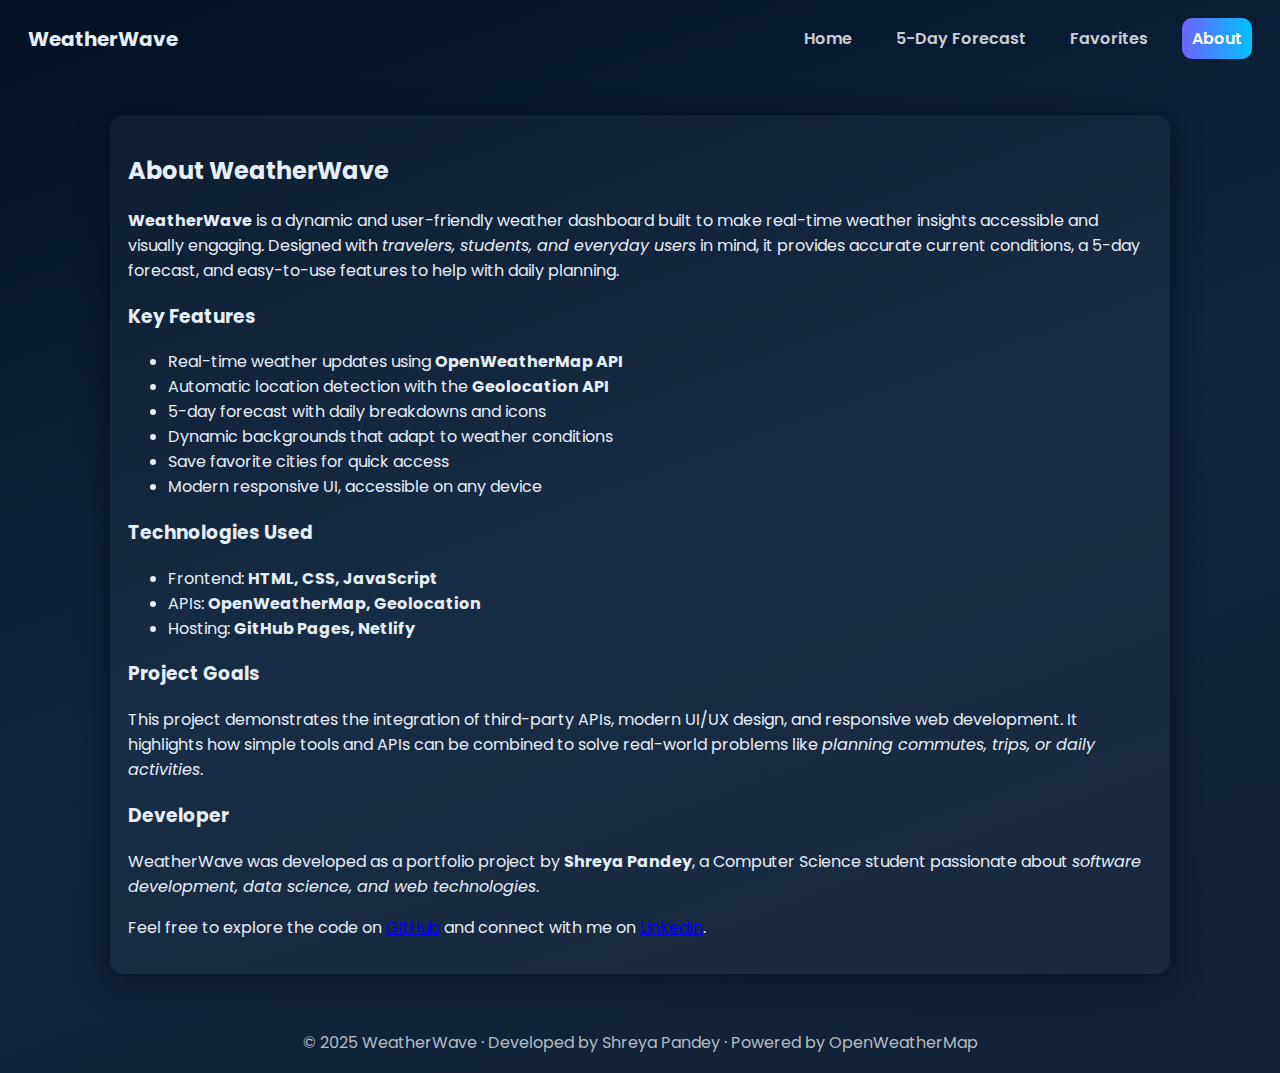
<file: about.html>
<!doctype html>
<html lang="en">
<head>
  <meta charset="utf-8" />
  <meta name="viewport" content="width=device-width,initial-scale=1" />
  <title>About — WeatherWave</title>
  <link href="https://fonts.googleapis.com/css2?family=Poppins:wght@300;400;600;700&display=swap" rel="stylesheet">
  <link rel="stylesheet" href="css/styles.css">
</head>
<body data-page="about">
  <header class="nav">
    <div class="brand"><a href="index.html">WeatherWave</a></div>
    <nav>
      <a href="index.html">Home</a>
      <a href="forecast.html">5-Day Forecast</a>
      <a href="favorites.html">Favorites</a>
      <a href="about.html" class="active">About</a>
    </nav>
  </header>

  <main class="container">
    <section class="card">
      <h2>About WeatherWave</h2>
      <p>
        <strong>WeatherWave</strong> is a dynamic and user-friendly weather dashboard built to make
        real-time weather insights accessible and visually engaging. 
        Designed with <em>travelers, students, and everyday users</em> in mind, it provides
        accurate current conditions, a 5-day forecast, and easy-to-use features to 
        help with daily planning.
      </p>

      <h3> Key Features</h3>
      <ul>
        <li>Real-time weather updates using <strong>OpenWeatherMap API</strong></li>
        <li>Automatic location detection with the <strong>Geolocation API</strong></li>
        <li>5-day forecast with daily breakdowns and icons</li>
        <li>Dynamic backgrounds that adapt to weather conditions</li>
        <li>Save favorite cities for quick access</li>
        <li>Modern responsive UI, accessible on any device</li>
      </ul>

      <h3> Technologies Used</h3>
      <ul>
        <li>Frontend: <strong>HTML, CSS, JavaScript</strong></li>
        <li>APIs: <strong>OpenWeatherMap, Geolocation</strong></li>
        <li>Hosting: <strong>GitHub Pages, Netlify</strong></li>
      </ul>

      <h3> Project Goals</h3>
      <p>
        This project demonstrates the integration of third-party APIs, modern UI/UX design, 
        and responsive web development. It highlights how simple tools and APIs can be combined
        to solve real-world problems like <em>planning commutes, trips, or daily activities</em>.
      </p>

      <h3> Developer</h3>
      <p>
        WeatherWave was developed as a portfolio project by 
        <strong>Shreya Pandey</strong>, a Computer Science student passionate about 
        <em>software development, data science, and web technologies</em>.
      </p>
      <p>
        Feel free to explore the code on 
        <a href="https://github.com/Shreyap270405/FWD-Dynamic-Weather-Dashboard.git" target="_blank">GitHub</a> 
        and connect with me on 
        <a href="https://www.linkedin.com/in/shreyap270405 " target="_blank">LinkedIn</a>.
      </p>
    </section>
  </main>

  <footer class="footer">
    <div>© 2025 WeatherWave · Developed by Shreya Pandey · Powered by OpenWeatherMap

</div>
  </footer>

  <script defer src="js/app.js"></script>
</body>
</html>
</file>
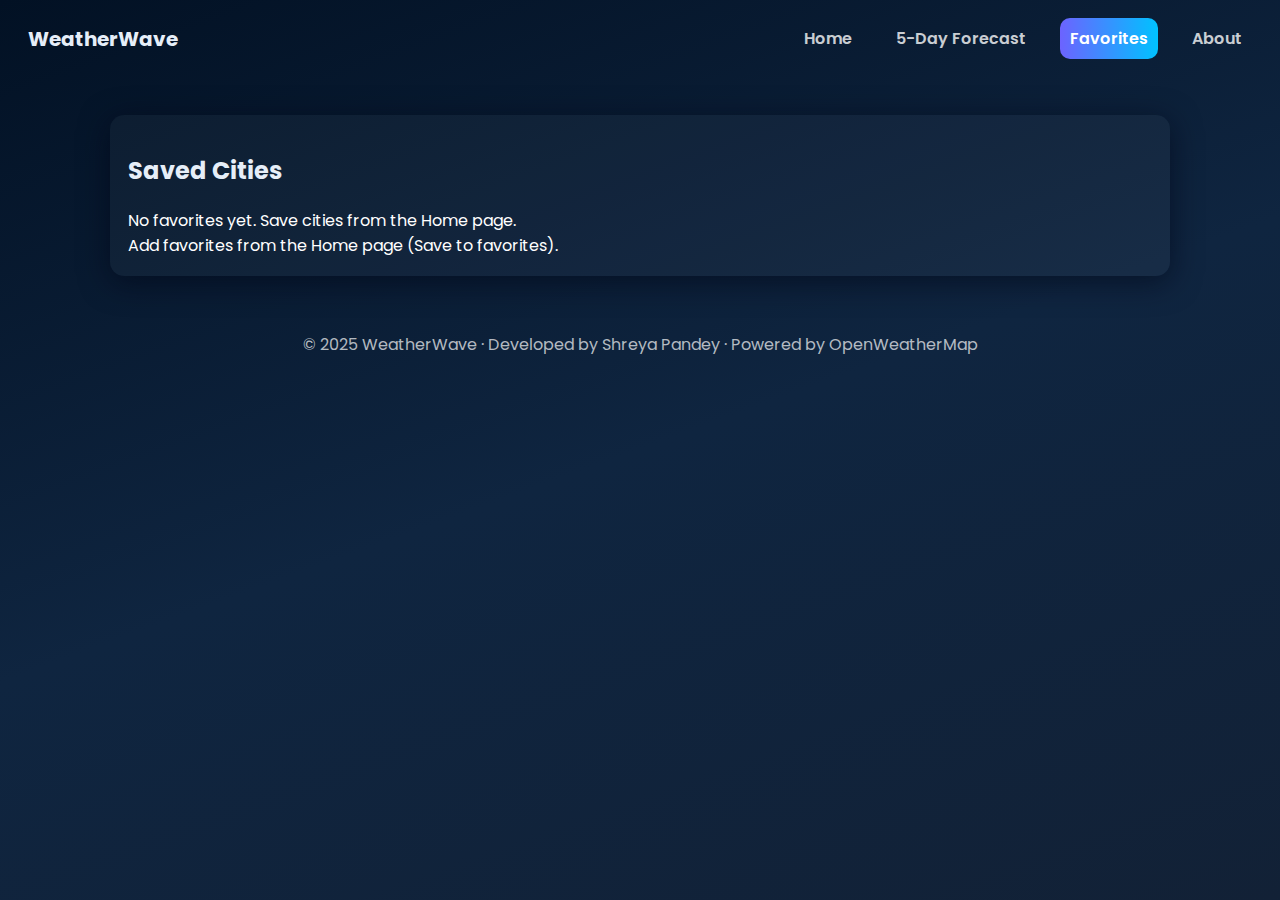
<file: favorites.html>
<!doctype html>
<html lang="en">
<head>
  <meta charset="utf-8" />
  <meta name="viewport" content="width=device-width,initial-scale=1" />
  <title>Favorites — WeatherWave</title>
  <link href="https://fonts.googleapis.com/css2?family=Poppins:wght@300;400;600;700&display=swap" rel="stylesheet">
  <link rel="stylesheet" href="css/styles.css">
</head>
<body data-page="favorites">
  <header class="nav">
    <div class="brand"><a href="index.html">WeatherWave</a></div>
    <nav>
      <a href="index.html">Home</a>
      <a href="forecast.html">5-Day Forecast</a>
      <a href="favorites.html" class="active">Favorites</a>
      <a href="about.html">About</a>
    </nav>
  </header>

  <main class="container">
    <section class="favorites-section">
      <div class="card">
        <h2>Saved Cities</h2>
        <div id="favoritesList" class="favorites-list muted">
         
        </div>
        <div class="muted">  Add favorites from the Home page (Save to favorites).</div>
      </div>
    </section>
  </main>

  <footer class="footer">
    <div>© 2025 WeatherWave · Developed by Shreya Pandey · Powered by OpenWeatherMap

</div>
  </footer>

  <script defer src="js/app.js"></script>
</body>
</html>
</file>
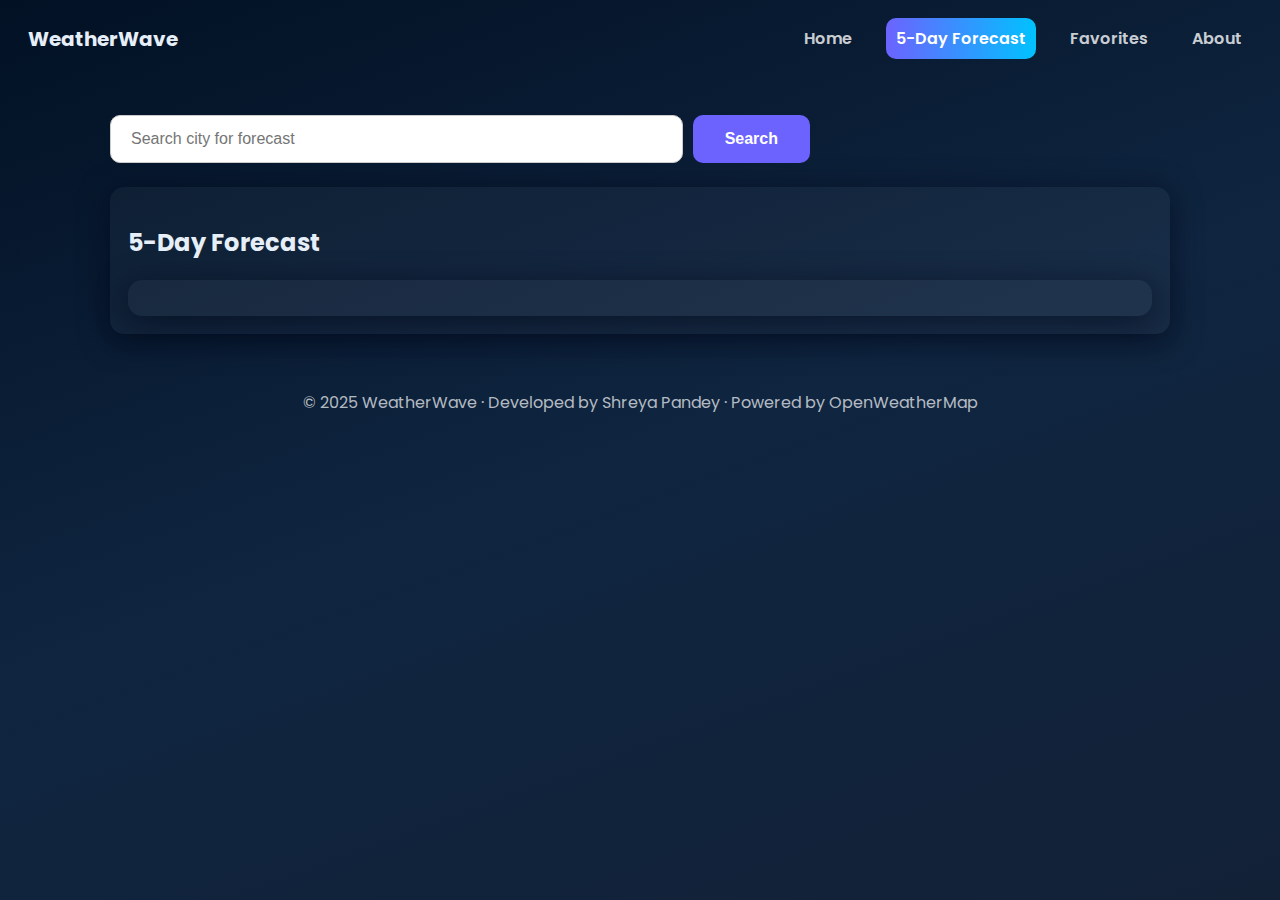
<file: forecast.html>
<!doctype html>
<html lang="en">
<head>
  <meta charset="utf-8" />
  <meta name="viewport" content="width=device-width,initial-scale=1" />
  <title>5-Day Forecast — WeatherWave</title>
  <link href="https://fonts.googleapis.com/css2?family=Poppins:wght@300;400;600;700&display=swap" rel="stylesheet">
  <link rel="stylesheet" href="css/styles.css">
</head>
<body data-page="forecast">
  <header class="nav">
    <div class="brand"><a href="index.html">WeatherWave</a></div>
    <nav>
      <a href="index.html">Home</a>
      <a href="forecast.html" class="active">5-Day Forecast</a>
      <a href="favorites.html">Favorites</a>
      <a href="about.html">About</a>
    </nav>
  </header>

  <main class="container">
    <section class="forecast-section">
      <div class="controls small">
        <input id="forecastSearch" placeholder="Search city for forecast" />
        <button id="forecastSearchBtn" class="btn">Search</button>
      </div>

      <div class="card forecast-main">
        <h2 id="forecastTitle">5-Day Forecast</h2>

        <div id="forecastDays" class="forecast-grid">
          
        </div>

        <div id="detailList" class="detail-list card muted"></div>
      </div>
    </section>
  </main>

  <footer class="footer">
    <div>© 2025 WeatherWave · Developed by Shreya Pandey · Powered by OpenWeatherMap
</div>
  </footer>

  <script defer src="js/app.js"></script>
</body>
</html>
</file>
<file: css/styles.css>
:root{
  --bg:#0f1724;
  --card-bg: rgba(255, 255, 255, 0.037);
  --glass: rgba(255,255,255,0.04);
  --accent: #6c63ff;
  --accent-2: #00c2ff;
  --muted: rgb(255, 255, 255);
  --text: #e6eef8;
  --radius: 14px;
  font-family: 'Poppins', system-ui, -apple-system, 'Segoe UI', Roboto, 'Helvetica Neue', Arial;
}

*{box-sizing:border-box}

body{
  margin:0;
  background: linear-gradient(160deg,#021124 0%, #0f2540 50%, #122136 100%);
  color:var(--text);
  -webkit-font-smoothing:antialiased;
  -moz-osx-font-smoothing:grayscale;
  min-height:100vh;
}


.nav{
  display:flex;
  justify-content:space-between;
  align-items:center;
  padding:18px 28px;
  gap:16px;
  flex-wrap:wrap; 
}
.brand a{color:var(--text); font-weight:700; text-decoration:none; font-size:20px}
.nav nav a{color:rgba(255,255,255,0.8); text-decoration:none; margin-left:16px; padding:8px 10px; border-radius:10px; font-weight:600}
.nav nav a.active, .nav nav a:hover{background:linear-gradient(90deg,var(--accent),var(--accent-2)); color:#fff}
.nav nav {
    display: flex;
    gap: 8px;
    flex-wrap: wrap; 
}


.container{max-width:1100px; margin:18px auto; padding:20px}


.hero .controls{display:flex; flex-direction:column; gap:14px; margin-bottom:18px}
.search{display:flex; gap:10px}
.search input{flex:1; padding:12px 14px; border-radius:10px; border:0; background:var(--glass); color:var(--text)}
.btn {
    background: var(--accent);
    color: white;
    border: 0;
    padding: 10px 14px;
    border-radius: 10px;
    cursor: pointer;
    font-weight: 600;
}
.btn.outline{background:transparent; border:1px solid rgba(255,255,255,0.06)}
.btn.ghost{background:transparent; color:var(--text); border:1px dashed rgba(255,255,255,0.06)}
.btn.accent{background:linear-gradient(90deg,var(--accent),var(--accent-2))}


.weather-wrap{display:grid; grid-template-columns: 1fr 360px; gap:20px; align-items:start}
.card{background:var(--card-bg); border-radius:var(--radius); padding:18px; box-shadow: 0 6px 30px rgba(2,6,23,0.6)}
.weather-card .top{display:flex; justify-content:space-between; align-items:center}
.weather-card h2{margin:0; font-size:22px}
.weather-card .muted{color:var(--muted)}
.icon-wrap img{width:96px; height:96px}
.main-row{display:flex; gap:20px; margin-top:10px}
.temp{font-size:44px; font-weight:700}
.details{display:flex; flex-direction:column; gap:6px; color:var(--muted)}

.meta{display:flex; gap:18px; margin-top:12px; color:var(--muted)}


.quick-forecast h3{margin-top:0}
.forecast-row{display:flex; gap:8px; margin-top:12px; flex-wrap:wrap}
.minicard{background:linear-gradient(180deg, rgba(255,255,255,0.03), rgba(255,255,255,0.01)); border-radius:10px; padding:8px; width:64px; text-align:center}
.minicard img{width:48px;height:48px}


.forecast-grid{display:grid; grid-template-columns: repeat(auto-fit,minmax(140px,1fr)); gap:12px; margin-top:12px}
.day-card{padding:12px; border-radius:12px; text-align:center; background:linear-gradient(180deg, rgba(255,255,255,0.02), rgba(255,255,255,0.01)); margin-bottom: 18px;}


.favorites-list{display:flex; flex-direction:column; gap:8px; flex-wrap:nowrap}
.favorite-item{padding:10px 12px; border-radius:10px; background:linear-gradient(90deg, rgba(255,255,255,0.02), rgba(255,255,255,0.01)); display:flex; gap:10px; align-items:center}


.footer{padding:18px; text-align:center; color:rgba(255,255,255,0.7)}


@media (max-width:900px){
  .weather-wrap{grid-template-columns:1fr}
  .nav{padding:12px}
  .container{padding:12px}
}

@media (max-width: 700px) {
    .nav {
        flex-direction: column;
        align-items: stretch;
        padding: 12px;
        gap: 10px;
    }
    .nav nav {
        justify-content: center;
        gap: 4px;
    }
    .brand {
        text-align: center;
        margin-bottom: 8px;
    }
}


.weather-bg {
  transition: background 0.8s ease;
}
.weather-bg.clear { background: url('ClearSky.jpg') center center/cover no-repeat, linear-gradient(160deg,#ffd07a 0%, #ffdca3 100%); color:#122; }
.weather-bg.clouds { background: url('CloudySky.jpg') center center/cover no-repeat, linear-gradient(160deg,#cfd9df 0%, #e2ebf0 100%); color: rgb(241, 244, 244); }
.weather-bg.rain { background: url('Rainyw.jpeg') center center/cover no-repeat, linear-gradient(160deg,#3a7bd5 0%, #00d2ff 100%); color:#fff; }
.weather-bg.snow { background: url('Snowy.jpg') center center/cover no-repeat, linear-gradient(160deg,#e6f0ff 0%, #ffffff 100%); color:#122; }
.weather-bg.thunder { background: url('Thunder.jpg') center center/cover no-repeat, linear-gradient(160deg,#0f1724 0%, #1f2a44 100%); color:#fff; }
.weather-bg.fog { background: url('Fog.jpg') center center/cover no-repeat, linear-gradient(160deg,#757f9a 0%, #d7dde8 100%); color:rgb(255, 255, 255); }


.muted{color:var(--muted)}
.small{max-width:540px; display:flex; gap:8px}


.search input {
    background-color: #ffffff92 !important;
    color: #000;
    border: 1px solid #cccccc9c; 
}



.controls.small {
    display: flex;
    gap: 10px;
    margin-bottom: 24px;
    width: 100%;
    max-width: 700px; 
}

.controls.small input {
    flex: 1;
    padding: 12px 20px; 
    border-radius: 10px;
    background: #fff;
    color: #000;
    border: 1px solid #ccc;
    font-size: 1rem;
    box-sizing: border-box;
}

.controls.small .btn {
    border-radius: 10px;
    padding: 12px 32px; 
    font-size: 1rem;
    height: 48px;
}


.action-row {
    display: flex;
    gap: 10px;
    flex-wrap: wrap;
}

.action-row .btn,
.action-row a.btn {
    min-width: 140px;
    padding: 12px 18px;
    border-radius: 10px;
    font-size: 1rem;
    text-align: center;
    box-sizing: border-box;
    margin-bottom: 0;
}

@media (max-width: 700px) {
    .action-row {
        flex-direction: column;
        gap: 10px;
        align-items: stretch;
        width: 100%;
    }
    .action-row .btn,
    .action-row a.btn {
        width: 100%;
        min-width: unset;
        margin-bottom: 0;
        font-size: 1rem;
        padding: 12px 0;
    }
}


#viewForecastBtn {
    text-decoration: none;
}


#locBtn,
#viewForecastBtn {
    background: linear-gradient(90deg, var(--accent), var(--accent-2));
    color: #fff;
    border: none;
    border-radius: 10px;
    font-weight: 600;
    padding: 12px 18px;
    box-sizing: border-box;
    text-align: center;
    cursor: pointer;
    transition: background 0.2s;
}

#locBtn:hover,
#viewForecastBtn:hover {
    filter: brightness(1.08);
}


#locBtn,
#viewForecastBtn,
#saveBtn {
    background: rgba(255, 255, 255, 0.57) !important;
    color: #122 !important;
    border: none;
    border-radius: 10px;
    font-weight: 600;
    padding: 12px 18px;
    box-sizing: border-box;
    text-align: center;
    cursor: pointer;
    transition: background 0.2s, color 0.2s;
}

#locBtn:hover,
#viewForecastBtn:hover,
#saveBtn:hover {
    background: rgba(255,255,255,0.32) !important;
    color: #222 !important;
    filter: brightness(1.08);
}

#locBtn:active,
#viewForecastBtn:active,
#saveBtn:active {
    background: #fff !important;
    color: var(--accent) !important;
    filter: brightness(0.96);
}


.day-card .btn {
    background:#7d78ff;
    color: #122;
    border: none;
    border-radius: 10px;
    font-weight: 600;
    padding: 10px 18px;
    cursor: pointer;
    transition: background 0.2s, color 0.2s;
    display: block;
    margin: 0 auto;
}

.day-card .btn:hover {
    background:#5b56b7c6;
    color: #222;
    filter: brightness(1.08);
}

.day-card .btn:active {
    background: #3a3799; 
    color: #ffffffb4;
    filter: brightness(0.96);
}


.day-card {
    margin-bottom: 18px;
}


#searchBtn:active,
#forecastSearchBtn:active {
    background: #3a3799 !important;
    color: #fff !important;
    filter: brightness(0.96);
}
</file>
